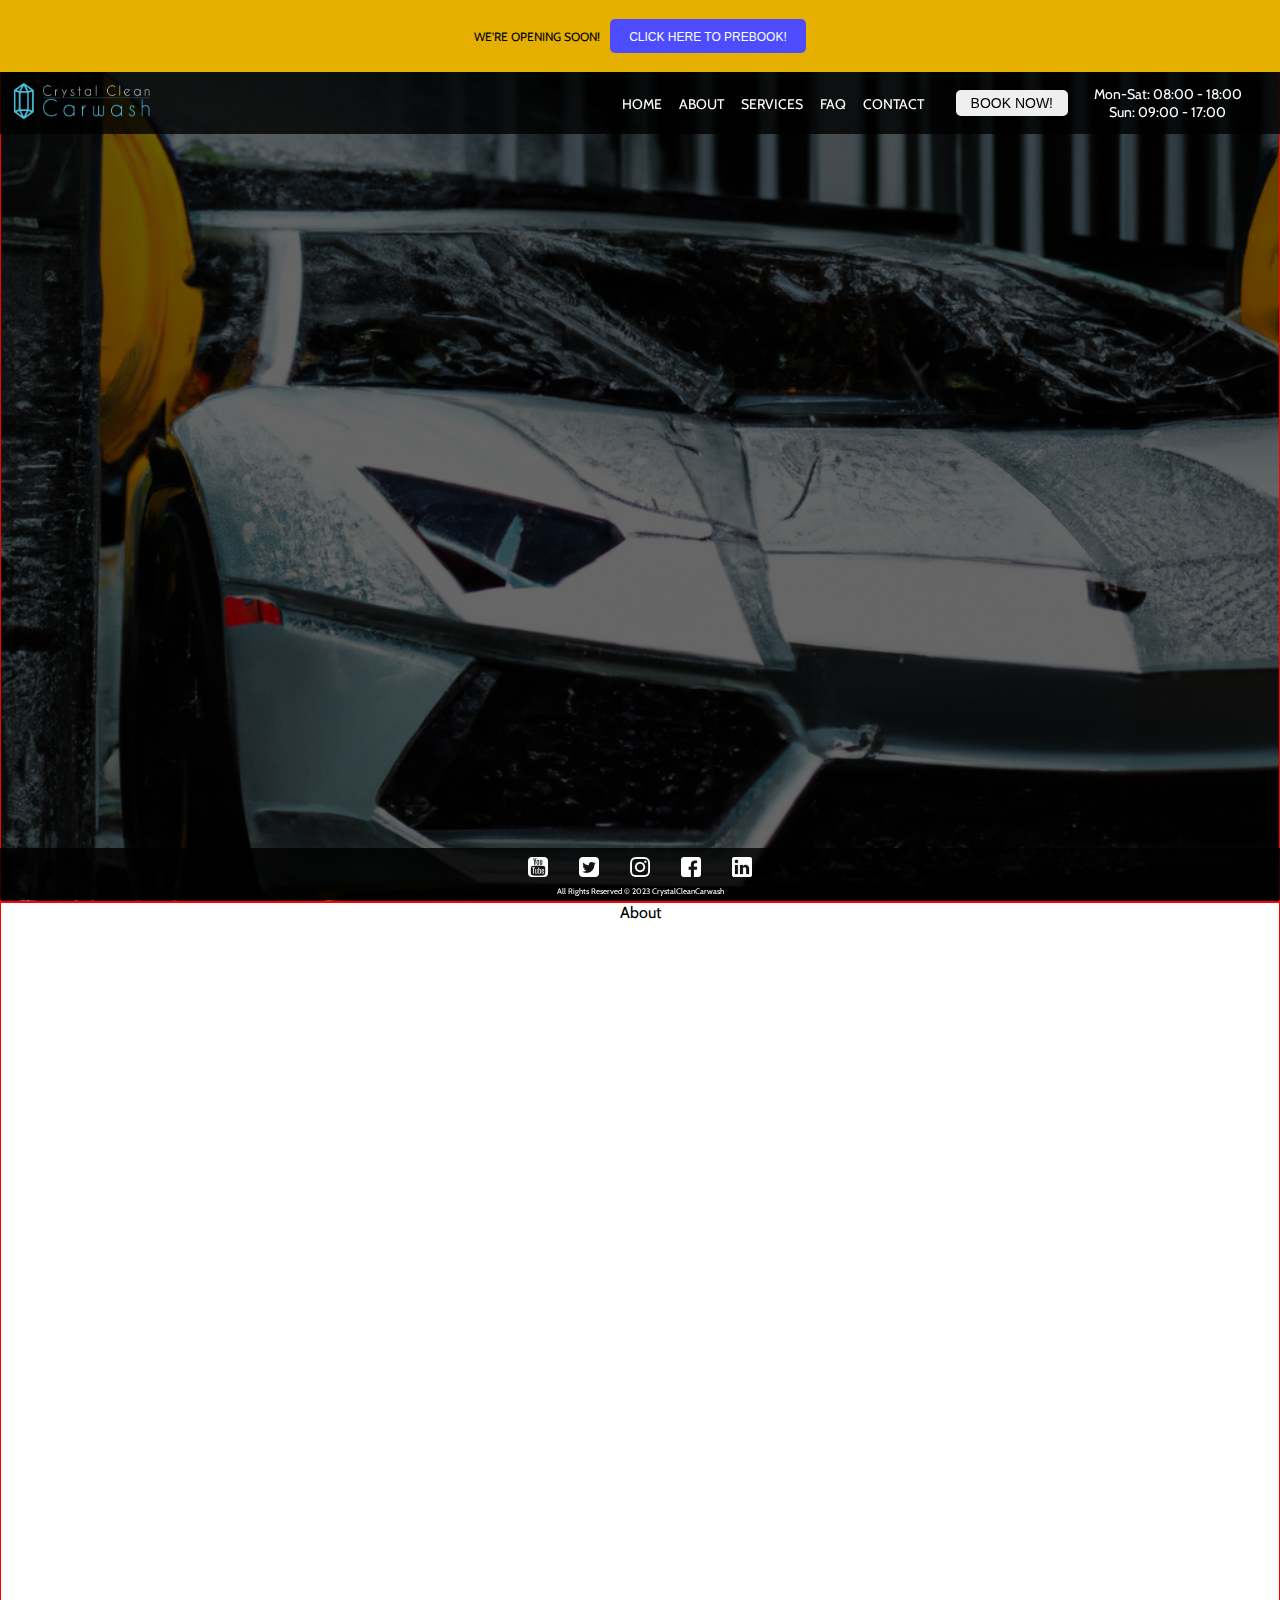
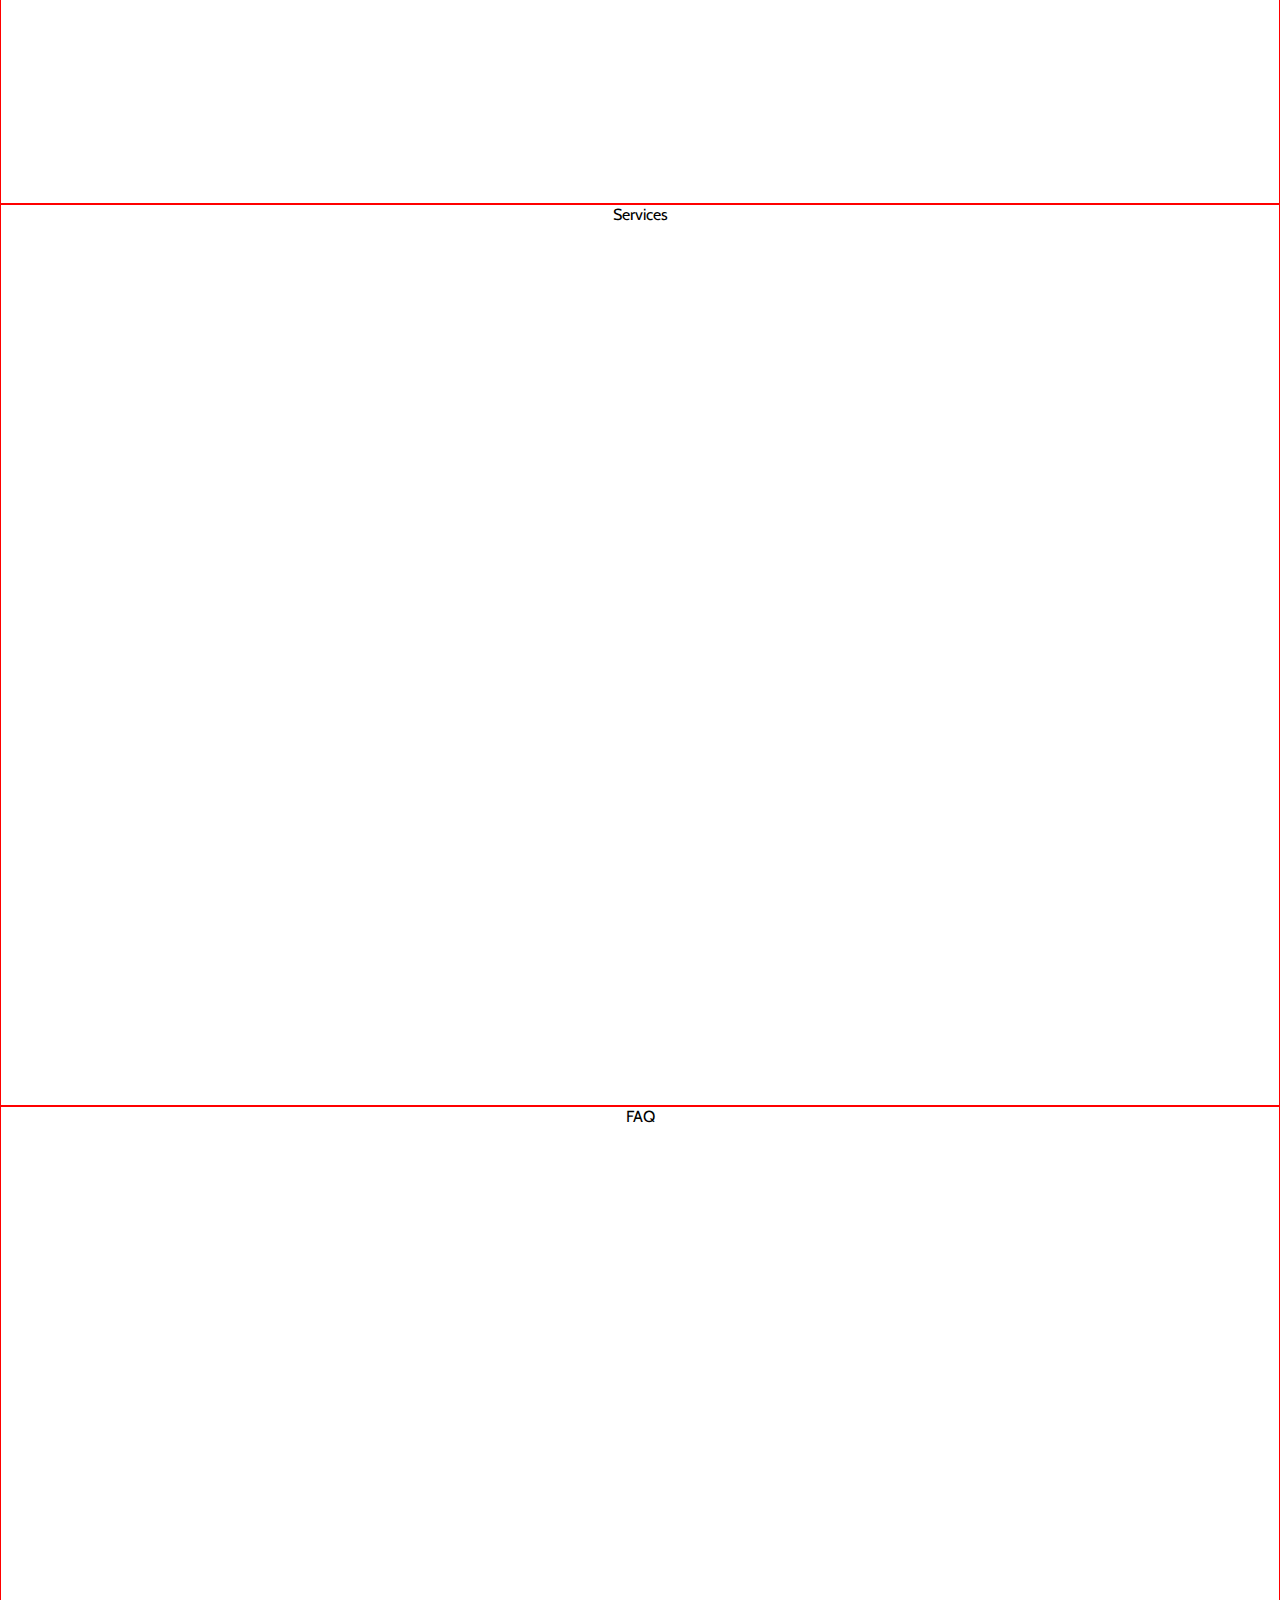
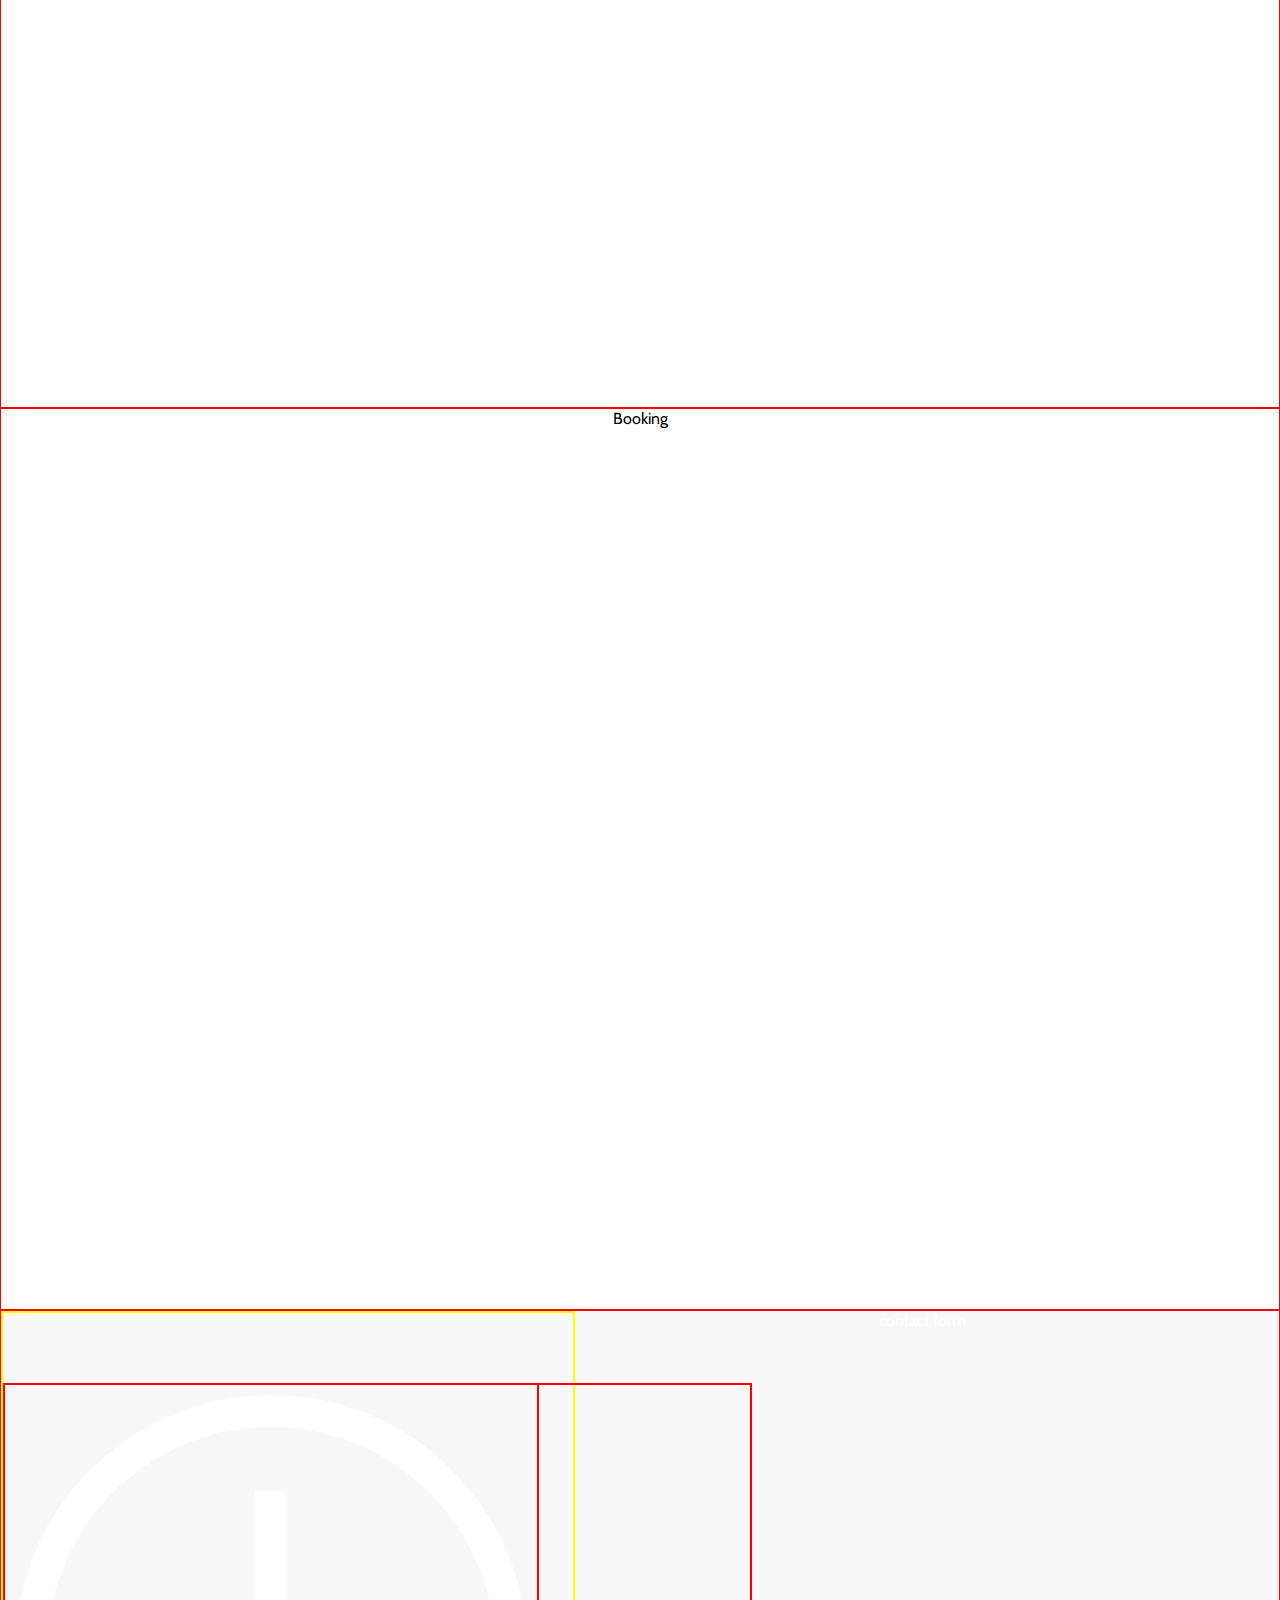
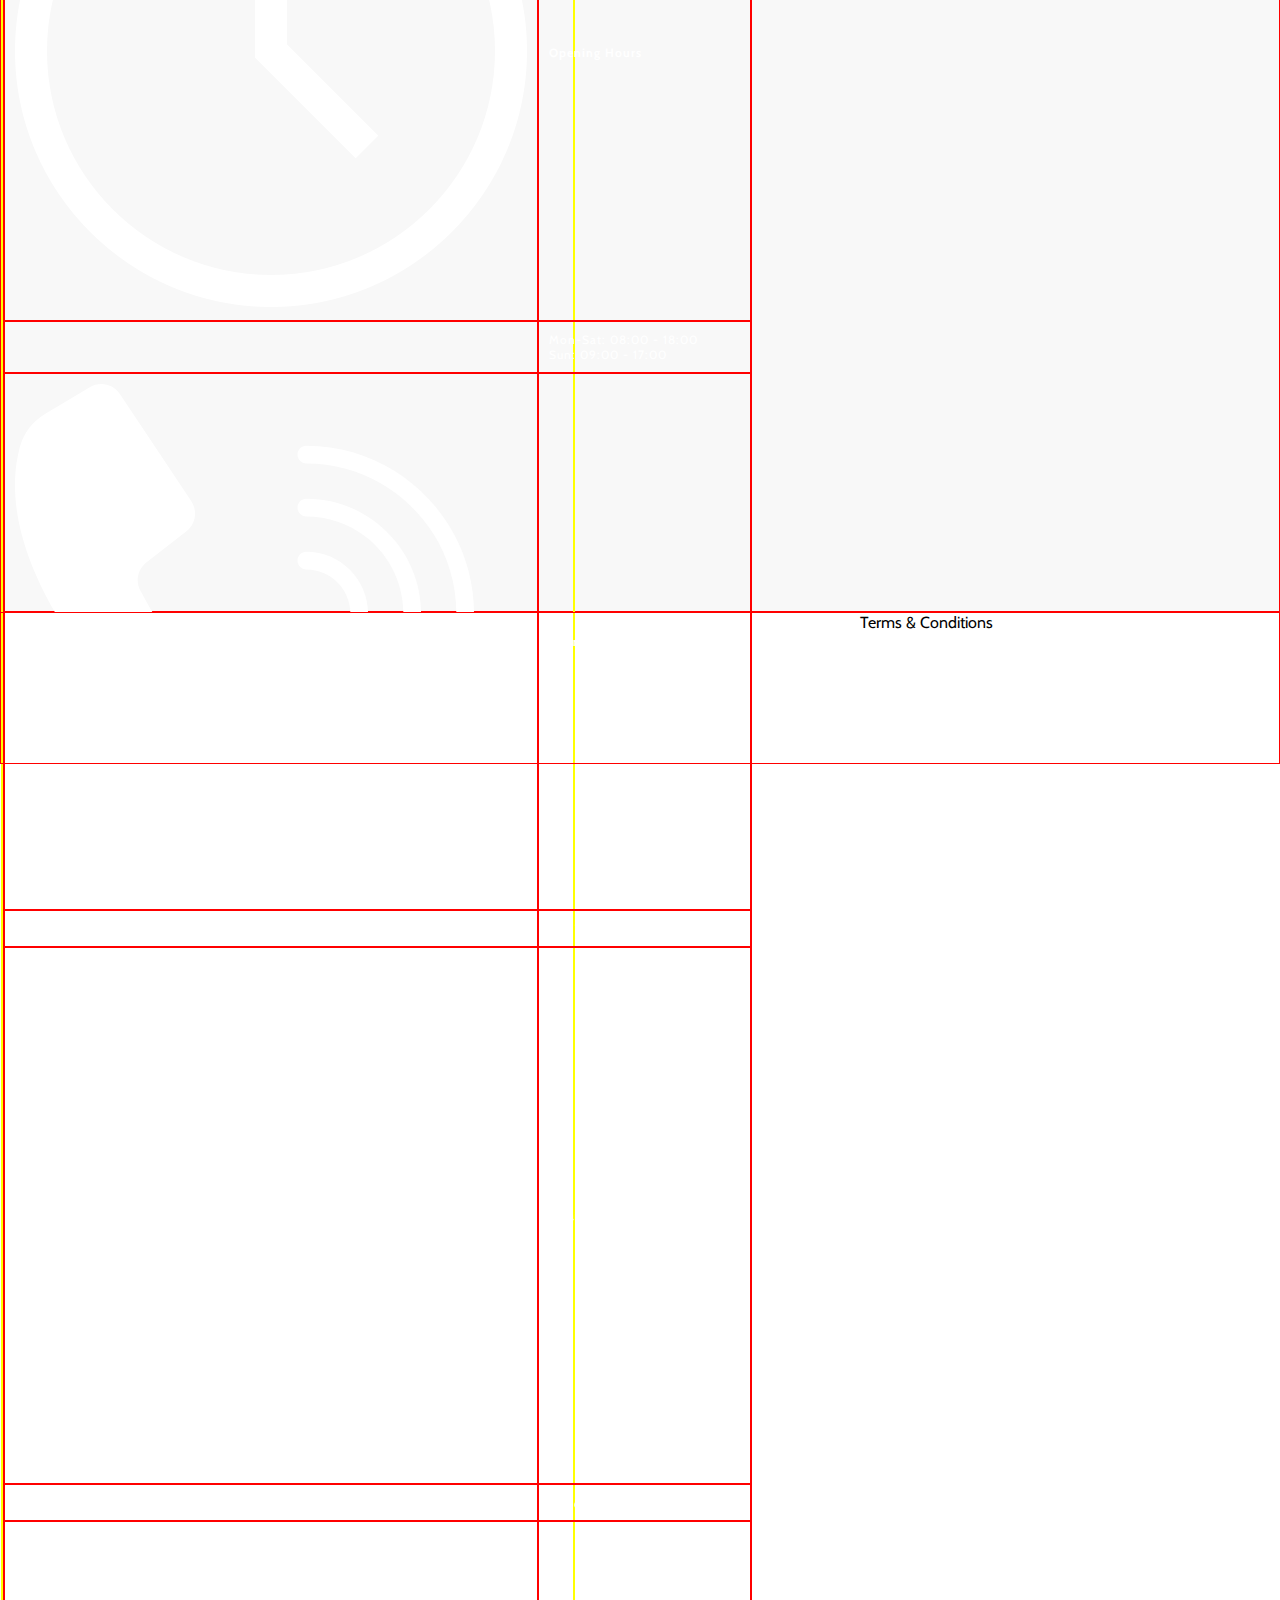
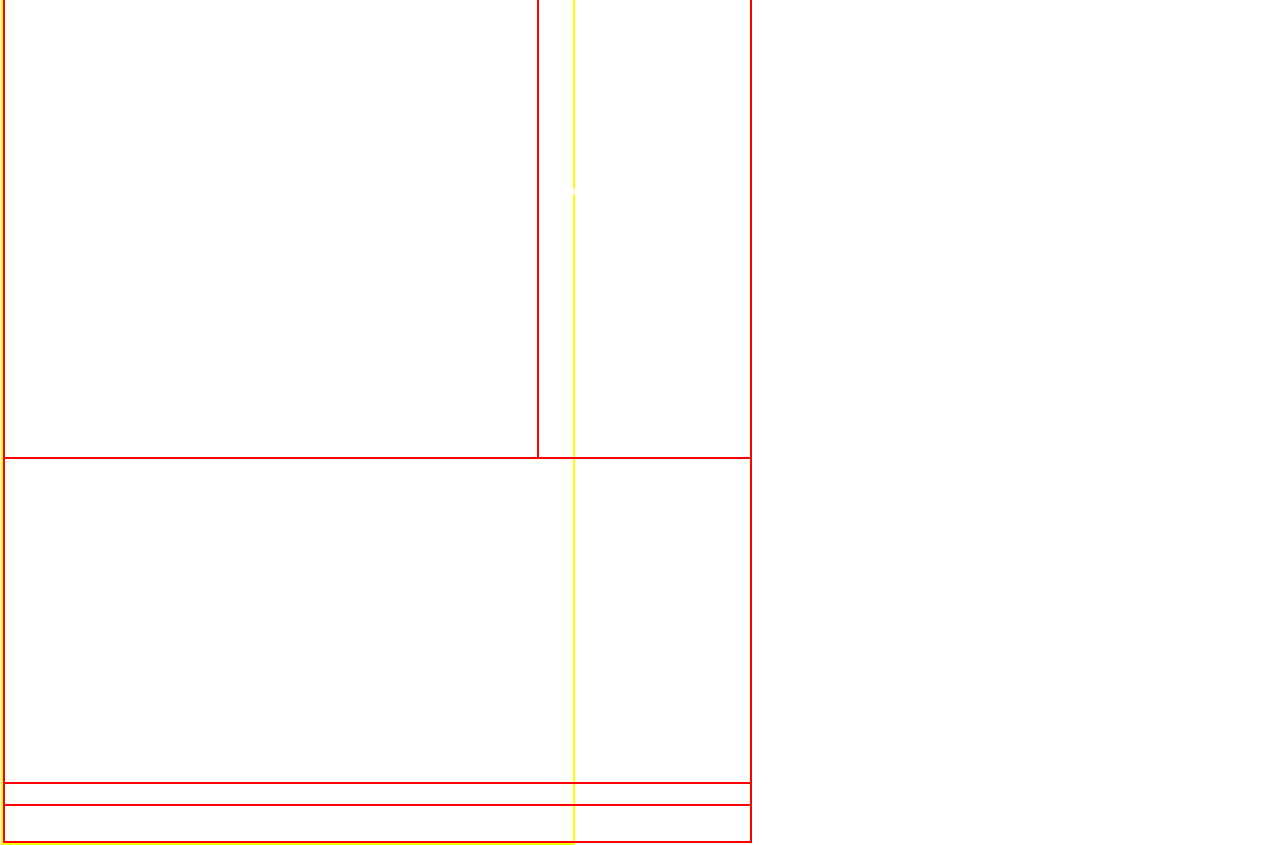
<file: index.html>
<!DOCTYPE html>
<html lang="en">
<head>
    <meta charset="UTF-8">
    <meta name="viewport" content="width=device-width, initial-scale=1.0, maximum-scale=1.0, user-scalable=0">
    <meta http-equiv="X-UA-Compatible" content="ie=edge">
    <link rel="stylesheet" href="css/style.css">
    <link rel="icon" href="images/logo.png">
    <title>Crystal Clean Carwash</title>
</head>
<body>

  <!-- Temp Banner -->
  <div id="banner" class="banner">
    <p>WE'RE OPENING SOON!</p>
    <button type="button" name="button" class="banner-btn"> <a href="#">CLICK HERE TO PREBOOK!</a></button>
  </div>

  <!-- Navigation -->
  <header id="header">
    <a class="logo" href="#"><img src="images/headerlogo.png" alt=""></a>
  <nav id="overlay">
      <img src="images/close-button.svg" alt="menu" class="close-button"  id="close-menu">
      <ul>

        <li>
            <a href="#home-page">Home</a>
            <span id="navspan">Site overview</span>
        </li>

        <li>
            <a href="#about-page">About</a>
            <span id="navspan">A little bit about us</span>
        </li>

        <li>
            <a href="#services-page">Services</a>
            <span id="navspan">View our Services</span>
        </li>

        <li class="contact-nav">
            <a href="#contact-page">Book Now</a>
            <span id="navspan">Reserve your wash</span>
        </li>

        <li>
            <a href="#faq-page">FAQ</a>
            <span id="navspan">View our FAQ</span>
        </li>

        <li>
            <a href="#contact-page">Contact</a>
            <span id="navspan">Find our contact details</span>
        </li>

      </ul>

  </nav>
      <a href="#booking-page"><button type="button" name="button">Book Now!</button></a>
      <p>  Mon-Sat: 08:00 - 18:00 <br> Sun: 09:00 - 17:00</p>
      <img src="images/burger-menu-white.svg" alt="menu" class="menu-btn" id="open-menu">
  </header>

  <div id="home-page" class="home-page">Home</div>
  <div id="about-page" class="about-page">About</div>
  <div id="services-page" class="services-page">Services</div>
  <div id="faq-page" class="faq-page">FAQ</div>
  <div id="booking-page" class="booking-page">Booking</div>

  <div id="contact-page" class="contact-page">

    <div class="contact-left-side">
    <table>

      <tr>
      <th><img src="images/clock.png" alt="Opening" class="contact-svg"></th>
      <th colspan="2" class="table-title">Opening Hours</th>
      <tr>
      <td></td>
      <td>Mon-Sat: 08:00 - 18:00 <br> Sun: 09:00 - 17:00 </td>
      </tr>

      <tr>
      <th><img src="images/phone.svg" alt="Opening" class="contact-svg"></th>
      <th colspan="2" class="table-title">Phone</th>
      </tr>
      <tr>
      <td></td>
      <td>+44 7713082032</td>
      </tr>

      <tr>
      <th><img src="images/email.svg" alt="Email" class="contact-svg"></th>
      <th colspan="2" class="table-title">Email</th>
      </tr>
      <tr>
      <td></td>
      <td>info@crystalcleancarwash.co.uk</td>
      </tr>

      <tr>
      <th><img src="images/location.png" alt="Location" class="contact-svg"></th>
      <th colspan="2" class="table-title">Location</th>
      </tr>
      <tr>
      <th colspan="2"><iframe src="https://www.google.com/maps/embed?pb=!1m18!1m12!1m3!1d2519.9653533342007!2d-0.21612398450981174!3d50.83180566769408!2m3!1f0!2f0!3f0!3m2!1i1024!2i768!4f13.1!3m3!1m2!1s0x48759a9119e0a061%3A0x2cd5d2cfe84068c5!2s24%20Church%20Rd%2C%20Portslade%2C%20Brighton%20BN41%201LA!5e0!3m2!1sen!2suk!4v1667678737022!5m2!1sen!2suk"
        width="95%" height="300" style="border:0;" allowfullscreen="" loading="lazy" referrerpolicy="no-referrer-when-downgrade"></iframe></th>
      </tr>

      <tr>
      <td colspan="2">
        <div class="scroll-downs">
          <div class="mousey">
            <div class="scroller"></div>
          </div>
        </div>
      </td>
      </tr>
      <tr>
      <td class="email-msg" colspan="2">*Have a question? Email us below*</td>
      </tr>

    </table>
    </div>

    <div class="contact-right-side">
      contact form
    </div>
  </div>

  <div id="terms-page" class="terms-page">Terms & Conditions</div>


    <!-- Footer -->
  <footer class="footer" id="footer">
    <span><a href="https://www.youtube.com/" target=”_blank”><img src="images/youtube.png" alt="YouTube"></a></span>
    <span><a href="https://twitter.com/" target=”_blank”><img src="images/twitter.png" alt="Twitter"></a></span>
    <span><a href="https://www.instagram.com/" target=”_blank”><img src="images/instagram.png" alt="Instagram"></a></span>
    <span><a href="https://en-gb.facebook.com/" target=”_blank”><img src="images/facebook.png" alt="Facebook"></a></span>
    <span><a href="https://www.linkedin.com/" target=”_blank”><img src="images/linkedin.png" alt="LinkedIn"></a></span>
    <br>
    <span class="copyright"><a href="https://www.linkedin.com/" target=”_blank”> All Rights Reserved &copy; 2023 CrystalCleanCarwash </a></span>
  </footer>
  <!-- footer end -->

<script src="scripts/script.js"></script>

</body>
</html>
</file>
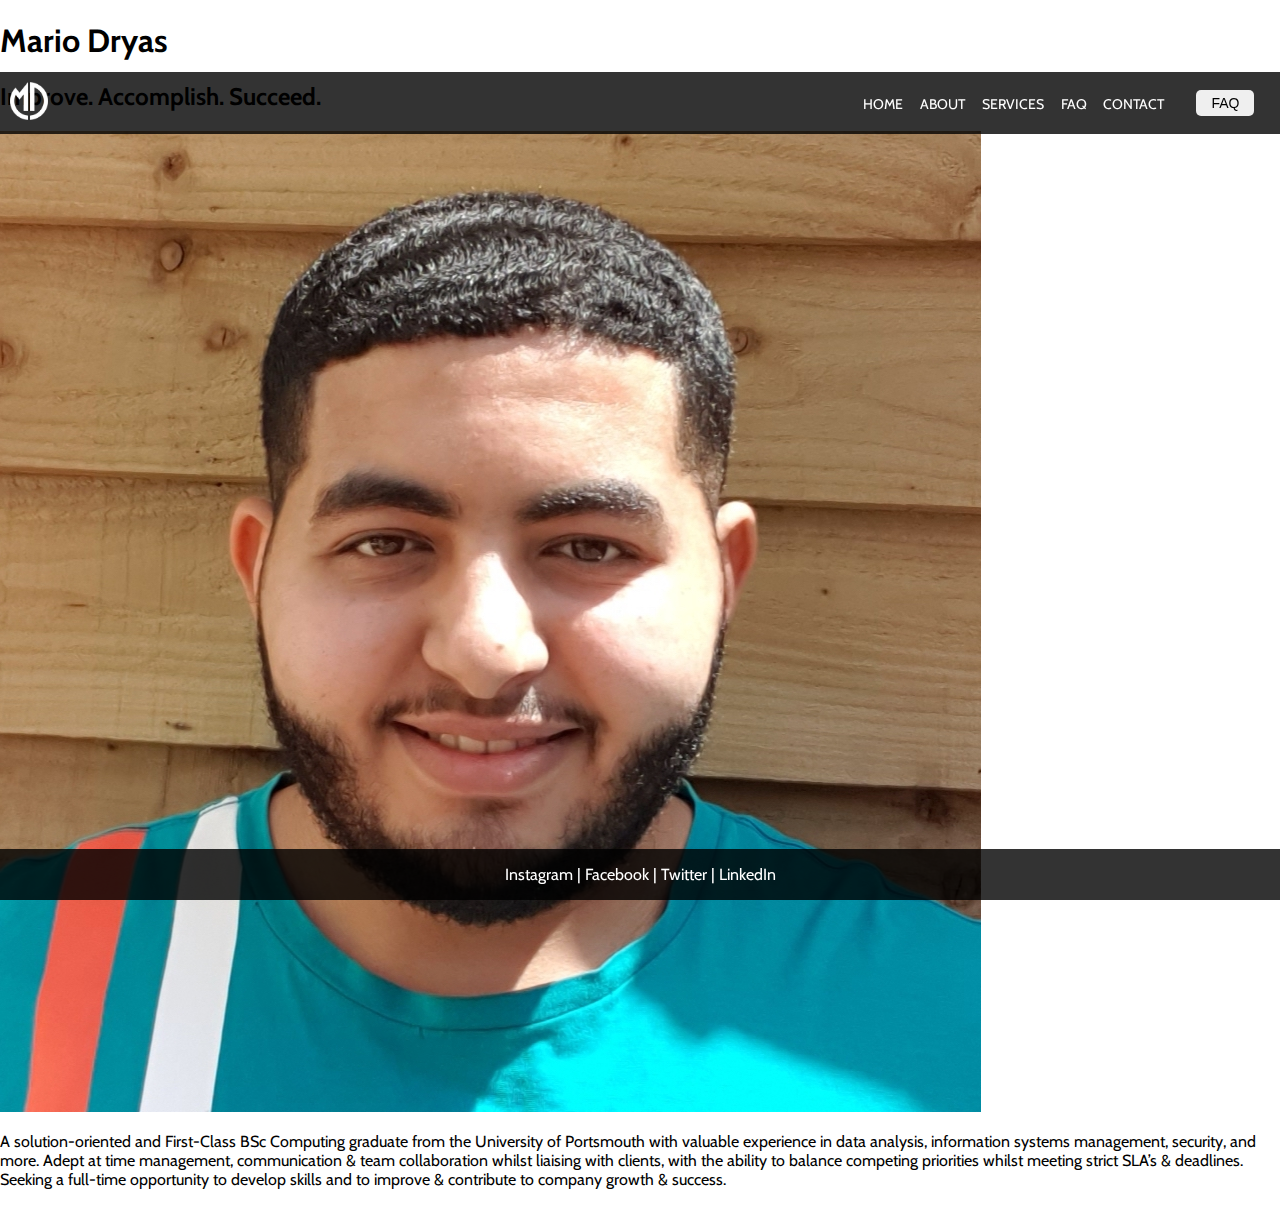
<file: about.html>
<!DOCTYPE html>
<html lang="en">
<head>
    <meta charset="UTF-8">
    <meta name="viewport" content="width=device-width, initial-scale=1.0, maximum-scale=1.0, user-scalable=0">
    <meta http-equiv="X-UA-Compatible" content="ie=edge">
     <link rel="stylesheet" href="css/style.css">
     <link rel="icon" href="images/logo.png">
    <title>About - Crystal Clean Carwash</title>
</head>
<body>

  <header>
    <a class="logo" href="index.html"><img src="images/logo.png" alt=""></a>
  <nav id="overlay">
      <img src="images/close-button.svg" alt="menu" class="close-button"  id="close-menu">
      <ul>
          <li>
              <a href="index.html">Home</a>
              <span>Site overview</span>
          </li>

          <li>
              <a href="about.html">About</a>
              <span>A little bit about me</span>
          </li>

          <li>
              <a href="services.html">Services</a>
              <span>View our Services</span>
          </li>

          <li class="cv">
              <a href="Mario Dryas CV.pdf" target=”_blank”>FAQ</a>
              <span>View my CV</span>
          </li>

          <li>
              <a href="contact.html">Contact</a>
              <span>Find all my contact details</span>
          </li>

      </ul>
  </nav>
      <a href="Mario Dryas CV.pdf" target=”_blank”><button type="button" name="button">FAQ</button></a>
      <img src="images/burger-menu-white.svg" alt="menu" class="menu-btn" id="open-menu">
  </header>

    <div class="about">
      <div class="about_containter">
        <h1>Mario Dryas</h1>
        <h2>Improve. Accomplish. Succeed.</h2>
        <div class="portrait">
          <img src="./images/portrait.jpg" alt="portrait"></img>
        </div>
        <p>
          A solution-oriented and First-Class BSc Computing graduate from the
          University of Portsmouth with valuable experience in data analysis,
          information systems management, security, and more. Adept at time management,
          communication & team collaboration whilst liaising with clients, with the ability
          to balance competing priorities whilst meeting strict SLA’s & deadlines.
          Seeking a full-time opportunity to develop skills and to improve & contribute to
          company growth & success.
        </p>
      </div>
    </div>

    <footer class="footer">
        <p>Instagram | Facebook | Twitter | LinkedIn</p>
    </footer>


    <script src="scripts/script.js"></script>

</body>
</html>
</file>
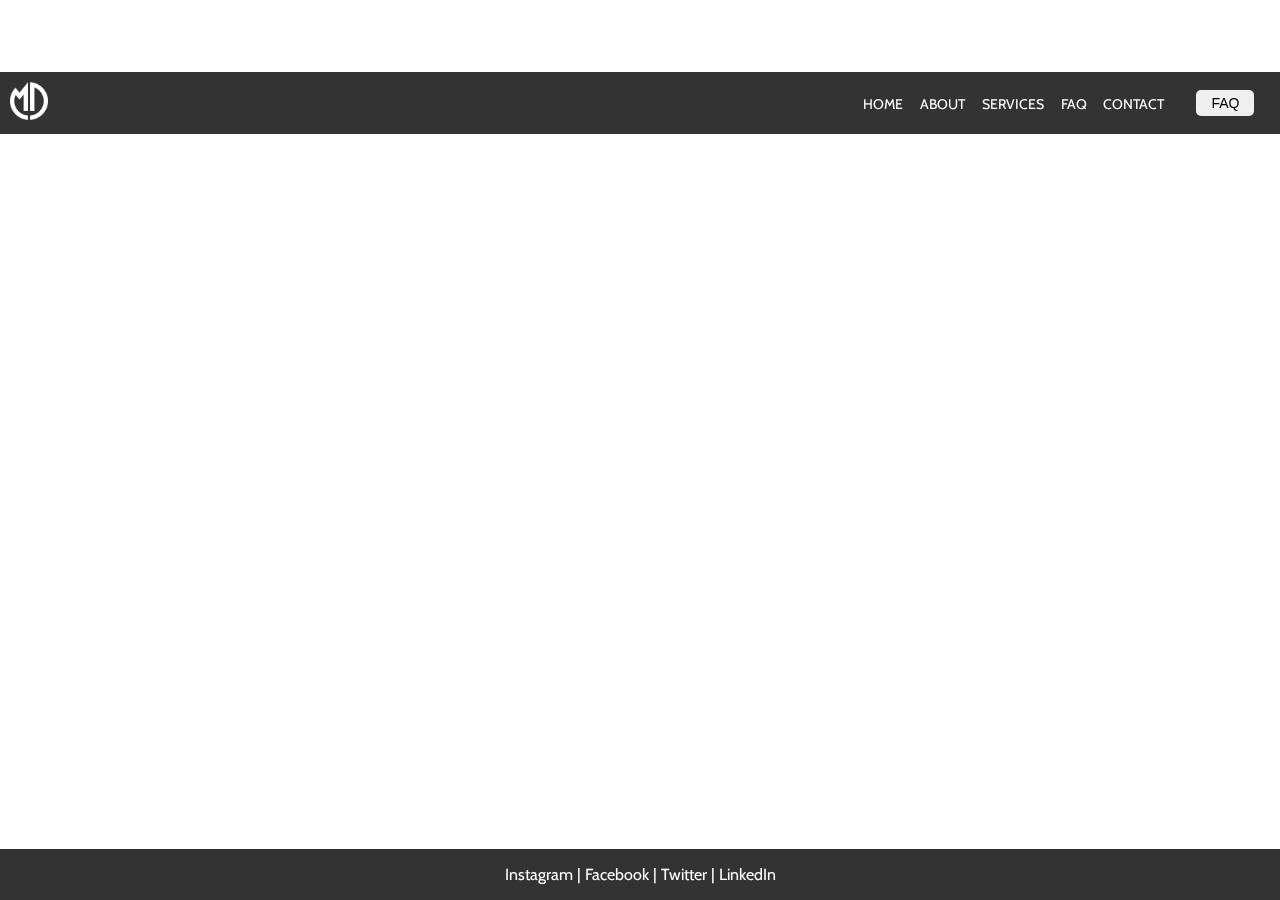
<file: services.html>
<!DOCTYPE html>
<html lang="en">
<head>
    <meta charset="UTF-8">
    <meta name="viewport" content="width=device-width, initial-scale=1.0, maximum-scale=1.0, user-scalable=0">
    <meta http-equiv="X-UA-Compatible" content="ie=edge">
     <link rel="stylesheet" href="css/style.css">
     <link rel="icon" href="images/logo.png">
    <title>Services - Crystal Clean Carwash</title>
</head>
<body>

  <header>
    <a class="logo" href="index.html"><img src="images/logo.png" alt=""></a>
  <nav id="overlay">
      <img src="images/close-button.svg" alt="menu" class="close-button"  id="close-menu">
      <ul>
          <li>
              <a href="index.html">Home</a>
              <span>Site overview</span>
          </li>

          <li>
              <a href="about.html">About</a>
              <span>A little bit about me</span>
          </li>

          <li>
              <a href="services.html">Services</a>
              <span>View our Services</span>
          </li>

          <li class="cv">
              <a href="Mario Dryas CV.pdf" target=”_blank”>FAQ</a>
              <span>View my CV</span>
          </li>

          <li>
              <a href="contact.html">Contact</a>
              <span>Find all my contact details</span>
          </li>

      </ul>
  </nav>
      <a href="Mario Dryas CV.pdf" target=”_blank”><button type="button" name="button">FAQ</button></a>
      <img src="images/burger-menu-white.svg" alt="menu" class="menu-btn" id="open-menu">
  </header>

    <footer class="footer">
        <p>Instagram | Facebook | Twitter | LinkedIn</p>
    </footer>

    <script src="scripts/script.js"></script>

</body>
</html>
</file>
<file: css/style.css>
@import url("https://fonts.googleapis.com/css?family=Cabin");

html,body {
  font-family: 'Cabin', sans-serif;
  margin: 0;
  max-width: 100vw;
  scroll-behavior: smooth;
  scroll-snap-type: y proximity;
}

.home-page, .about-page, .services-page, .booking-page, .faq-page, .contact-page, .terms-page{
  position: relative;
  min-height: 100vh;
  z-index: 998;
  text-align: center;
  justify-content: center;
  border: 1px solid red;
  scroll-snap-align: start;
}

.terms-page{
  min-height: 100px;
  padding-bottom: calc(50px);
}

.home-page{
  background: linear-gradient( rgba(0, 0, 0, 0.6), rgba(0, 0, 0, 0.6) ), url('../images/home_background.png'), #F8F8F8;
  background-position: center center;
   background-repeat: no-repeat;
   background-attachment: fixed; /* Keeps background fixed*/
   background-size: cover;
}

.contact-page {
  background: linear-gradient( rgba(0, 0, 0, 0.6), rgba(0, 0, 0, 0.6) ), url('../images/contact_background.jpg'), #F8F8F8;
  background-position: center center;
   background-repeat: no-repeat;
   background-attachment: fixed; /* Keeps background fixed*/
   background-size: cover;
   color: white;
}

.contact-left-side{
  width: 44.5vw;
  float:left;
  border: 2px solid yellow;
  min-height: 100vh;
  scroll-snap-align: start;
}

table {
	position: relative;
	margin: 0 auto;
	width: 90%;
	color: white;
	font-size: 12px;
	letter-spacing: 1px;
  margin-top: 70px;
}


table, th, td {
  border-collapse: collapse;
	padding: 10px;
  border: 2px solid red;
}

td {
  text-align: left;
}

th, img {
  text-align: center;
}

td a {
	font-size: 12px;
	text-decoration: none;
	color: 	#40E0D0;
}

td a:hover {
	text-decoration: underline;
}

.table-title {
  text-align: left;
}

.contact-right-side{
  width: 54.5%;
  float:left;
  min-height: 100vh;
  scroll-snap-align: start;
}

@media (max-width: 768px) {
  .contact-left-side, .contact-right-side {
    float: none;
    width: 100vw;
    scroll-snap-align: start;
  }
}

/*----------------------------------------------------------------
[ Navigation - desktop ]*/
.menu-btn {
  display: none;
/*  padding: .5vh 5vw; */
  margin: 1vh 3vw;
  width: 28px;
  height: 28px;
  float: right;
  cursor: pointer;
}

header p{
  font-size: 14px;
  margin: 0 3vw 0 0;
  text-align: center;
}

nav .close-button {
  display: none;
}

header{
  position: fixed;
  display: flex;
  top: 8vh;
  justify-content: flex-end;
  align-items: center;
  width: 100vw;
  color: white;
  background: rgba(0,0,0,0.80);
  z-index: 999999;
}

nav ul{
  margin: 0;
  padding: 0;
}

nav li, a, button{
  font-weight: 300;
  font-size: 14px;
  color: white;
  text-decoration: none;
  list-style: none;
}

nav li{
  display: inline-block;
  padding: 0px .5vw;
}

nav li a {
  position: relative;
  text-decoration: none;
  text-transform: uppercase;
}

/* nav underline animation */
nav li a::after {
  content: '' ;
  position: absolute;
  width: 100%;
  height: 2px;
  bottom: 0;
  left: 0;
}

nav li a::after {
transform: scale(0,1);
transition: transform 0.3s ease;
}

nav li a:hover::after {
  background: white;
  transform: scale(1,1);
}

.logo{
  margin-right: auto;
}

.logo img{
  margin: 10px;
  cursor: pointer;
  min-height: 35px;
  max-height: 3vw;
}

a > button{
  margin: 0 2vw 0 2vw;
  color: black;
  border: none;
  padding: 5px 15px;
  cursor: pointer;
  transition-duration: 0.2s;
  -webkit-transition-duration: 0.2s;
  border-radius: 5px;
  text-transform: uppercase;
}

a > button:hover{
  background: black;
  color: white;
  border: 1px grey solid;
  box-shadow: 3px black inset;
  cursor: pointer;
}

nav ul span{
  display: none;
}

/*change class to hide desktop nav link replaced by nav button*/
.contact-nav{
  display: none;
}

/*----------------------------------------------------------------
[ Banner ]*/
.banner{
  display: flex;
  justify-content: center;
  align-items: center;
  position: fixed;
  width: 100vw;
  background: #E5AF00;
  z-index: 999999;
  top: 0px;
  height: 8vh;
  font-size: 12px;
}

.banner p{
  margin-right: 1vw;
  text-align: center;
  margin: 5px;
}

.banner-btn a {
  font-size: 12px;
}

.banner-btn{
  text-decoration: none;
  list-style-type: none;
  color: white;
  background-color: #4d4dff;
  border-style: none;
  padding: 1vh 1.5vw;
  border-radius: 5px;
  cursor: pointer;
  margin: 5px;
}

.banner-btn:hover{
  background-color: green;
  transition: 0.3s;
}

footer{
   position: fixed;
   bottom: 0;
   width: 100%;
   background: rgba(0,0,0,0.80);
   color: white;
   text-align: center;
   z-index: 998;
   margin: 0;
}

footer img{
  margin: 1vh 1.5vh 0vh 1.5vh;
  cursor: pointer;
  width: 20px;
}

.copyright a{
  position: relative;
  font-size: 8px;
  white-space:pre-line;
  bottom: 2px;
}

/*----------------------------------------------------------------
[ Navigation - mobile ]*/
@media (max-width: 768px) {
.menu-btn {
  display: block;
}

#overlay.active {
  position: absolute;
  background: black;
  top: 0;
  right: 0;
  width: 50vw;
  min-height: 100vh;
  height: calc(100% - 60px); /* subtract header height and margin */
  overflow-y: auto; /* enable vertical scrolling */
  -webkit-transform: scaleX(0);
  transform: scaleX(0);
  -webkit-transform-origin: right;
  transform-origin: right;
  z-index: 99;
}

#overlay.active .close-button {
  display: block;
  margin: 1em 1.5em;
  width: 20px;
  float: right;
  cursor: pointer;
  opacity: 0;
}

#overlay ul{
  display: none;
}

#overlay.active ul {
  position: relative;
  padding: 0;
  margin: 0;
  width: 100%;
  text-align: center;
  display: -ms-grid;
  display: table;
  -ms-grid-columns: (auto)[4];
      grid-template-columns: repeat(4, auto);
}

#overlay.active ul a {
  color: white;
  font-weight: bold;
  font-size: 1.25em;
}

#overlay.active ul span {
  color: gray;
  display: block;
  font-size: .65em;
  margin-top: 10px;
}

#overlay.active ul li {
  opacity: 0;
  margin-bottom: 5vw;
  display: inline-block;
  margin: 6vw 5vw 2vw 5vw;
}

#overlay ul li {
  opacity: 0;
}

header button{
  display: none;
}

#overlay.active {
  display: block;
  -webkit-animation: slide-menu .6s ease-in forwards;
          animation: slide-menu .6s ease-in forwards;
}

#overlay.active .close-button {
  -webkit-animation: show-x 1s 1s forwards;
          animation: show-x 1s 1s forwards;
}

#overlay.active li:nth-of-type(1) {
  -webkit-animation: menu-item-anim .6s forwards .6s ease-in-out;
          animation: menu-item-anim .6s forwards .6s ease-in-out;
}

#overlay.active li:nth-of-type(2) {
  -webkit-animation: menu-item-anim .6s forwards .8s ease-in-out;
          animation: menu-item-anim .6s forwards .8s ease-in-out;
}

#overlay.active li:nth-of-type(3) {
  -webkit-animation: menu-item-anim .6s forwards 1s ease-in-out;
          animation: menu-item-anim .6s forwards 1s ease-in-out;
}

#overlay.active li:nth-of-type(4) {
  -webkit-animation: menu-item-anim .6s forwards 1.2s ease-in-out;
          animation: menu-item-anim .6s forwards 1.2s ease-in-out;
}

#overlay.active li:nth-of-type(5) {
  -webkit-animation: menu-item-anim .6s forwards 1.4s ease-in-out;
          animation: menu-item-anim .6s forwards 1.4s ease-in-out;
}

#overlay li:nth-of-type(6) {
  -webkit-animation: menu-item-anim .6s forwards 1.6s ease-in-out;
          animation: menu-item-anim .6s forwards 1.6s ease-in-out;
}

#overlay li:nth-of-type(7) {
  -webkit-animation: menu-item-anim .6s forwards 1.8s ease-in-out;
          animation: menu-item-anim .6s forwards 1.8s ease-in-out;
}

#overlay li:nth-of-type(8) {
  -webkit-animation: menu-item-anim .6s forwards 2s ease-in-out;
          animation: menu-item-anim .6s forwards 2s ease-in-out;
}

@-webkit-keyframes slide-menu {
  from {
    -webkit-transform: scaleX(0);
            transform: scaleX(0);
  }
  to {
    -webkit-transform: scaleX(1);
            transform: scaleX(1);
  }
}

@keyframes slide-menu {
  from {
    -webkit-transform: scaleX(0);
            transform: scaleX(0);
  }
  to {
    -webkit-transform: scaleX(1);
            transform: scaleX(1);
  }
}

@-webkit-keyframes show-x {
  from {
    opacity: 0;
  }
  to {
    opacity: 1;
  }
}

@keyframes show-x {
  from {
    opacity: 0;
  }
  to {
    opacity: 1;
  }
}

@-webkit-keyframes menu-item-anim {
  from {
    -webkit-transform: translateY(70%);
            transform: translateY(70%);
    opacity: 0;
  }
  to {
    -webkit-transform: translateY(0);
            transform: translateY(0);
    opacity: 1;
  }
}

@keyframes menu-item-anim {
  from {
    -webkit-transform: translateY(70%);
            transform: translateY(70%);
    opacity: 0;
  }
  to {
    -webkit-transform: translateY(0);
            transform: translateY(0);
    opacity: 1;
    }
  }
}
</file>
